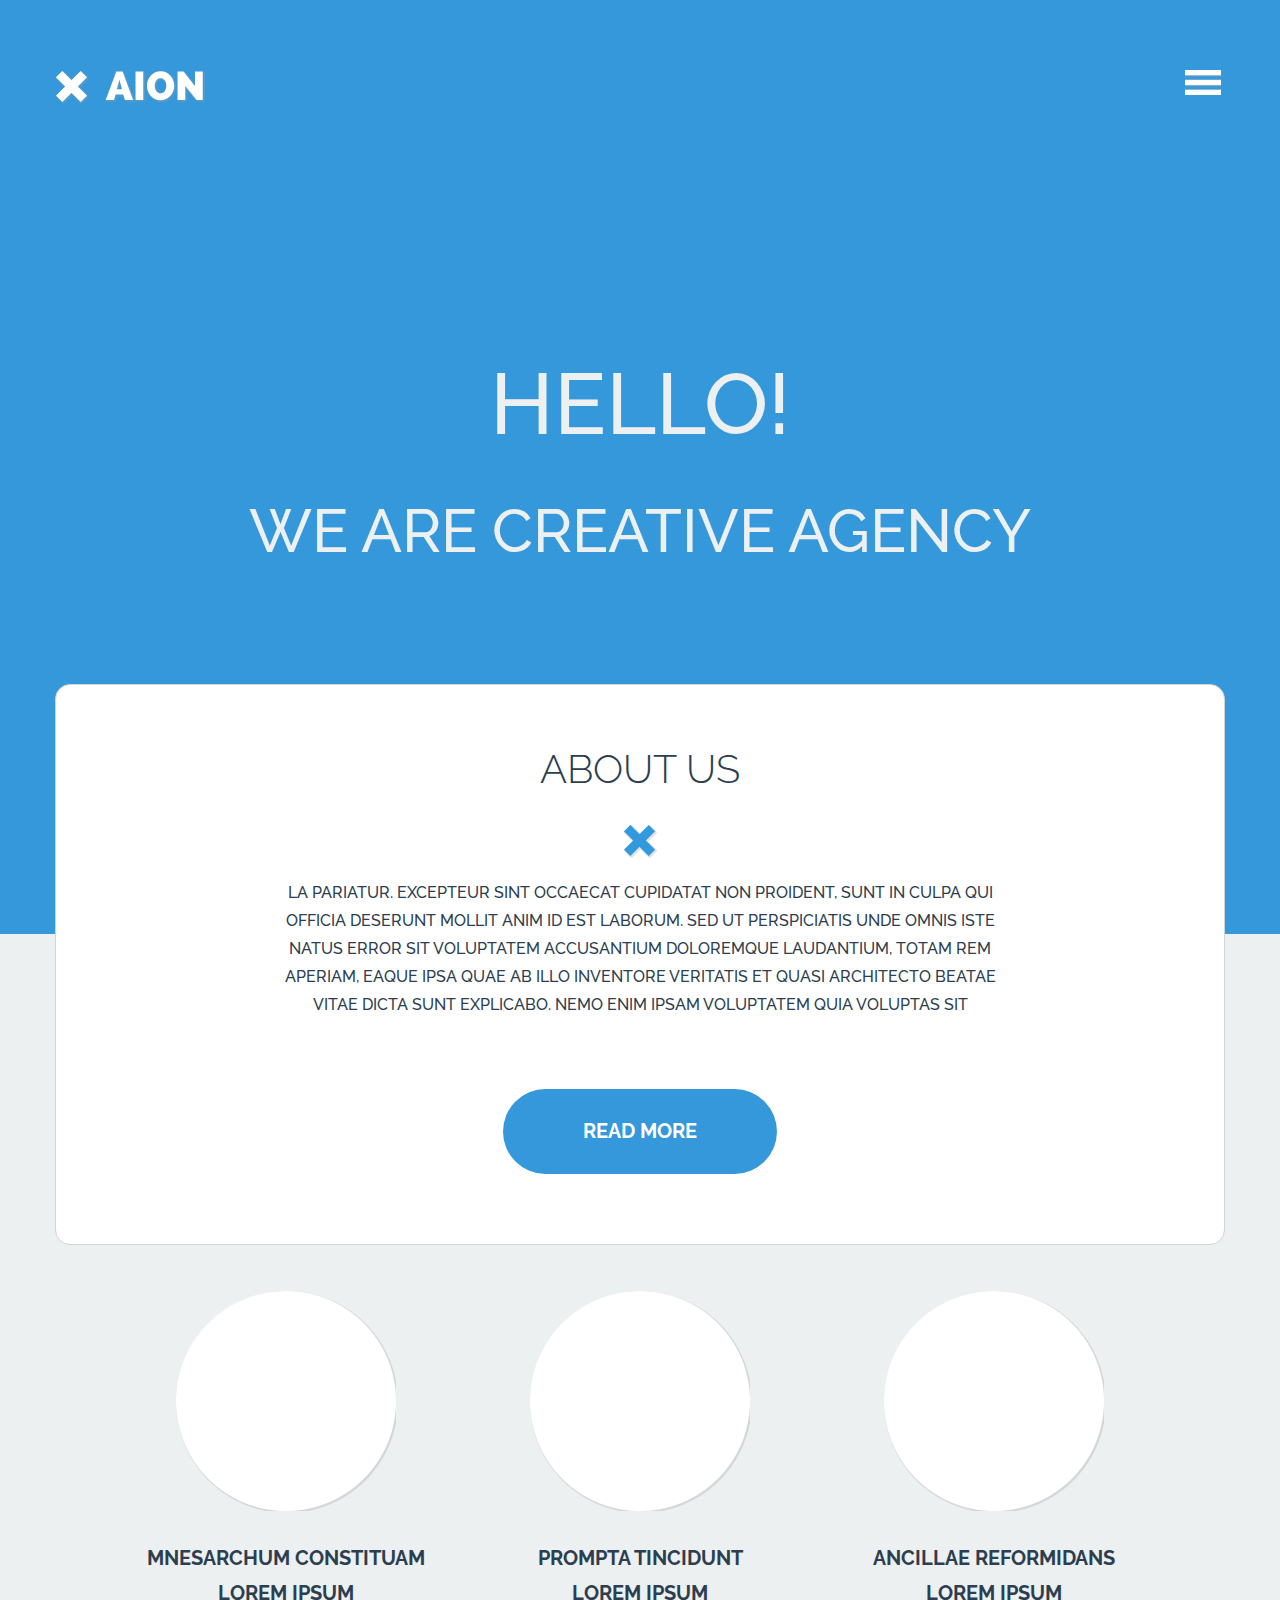
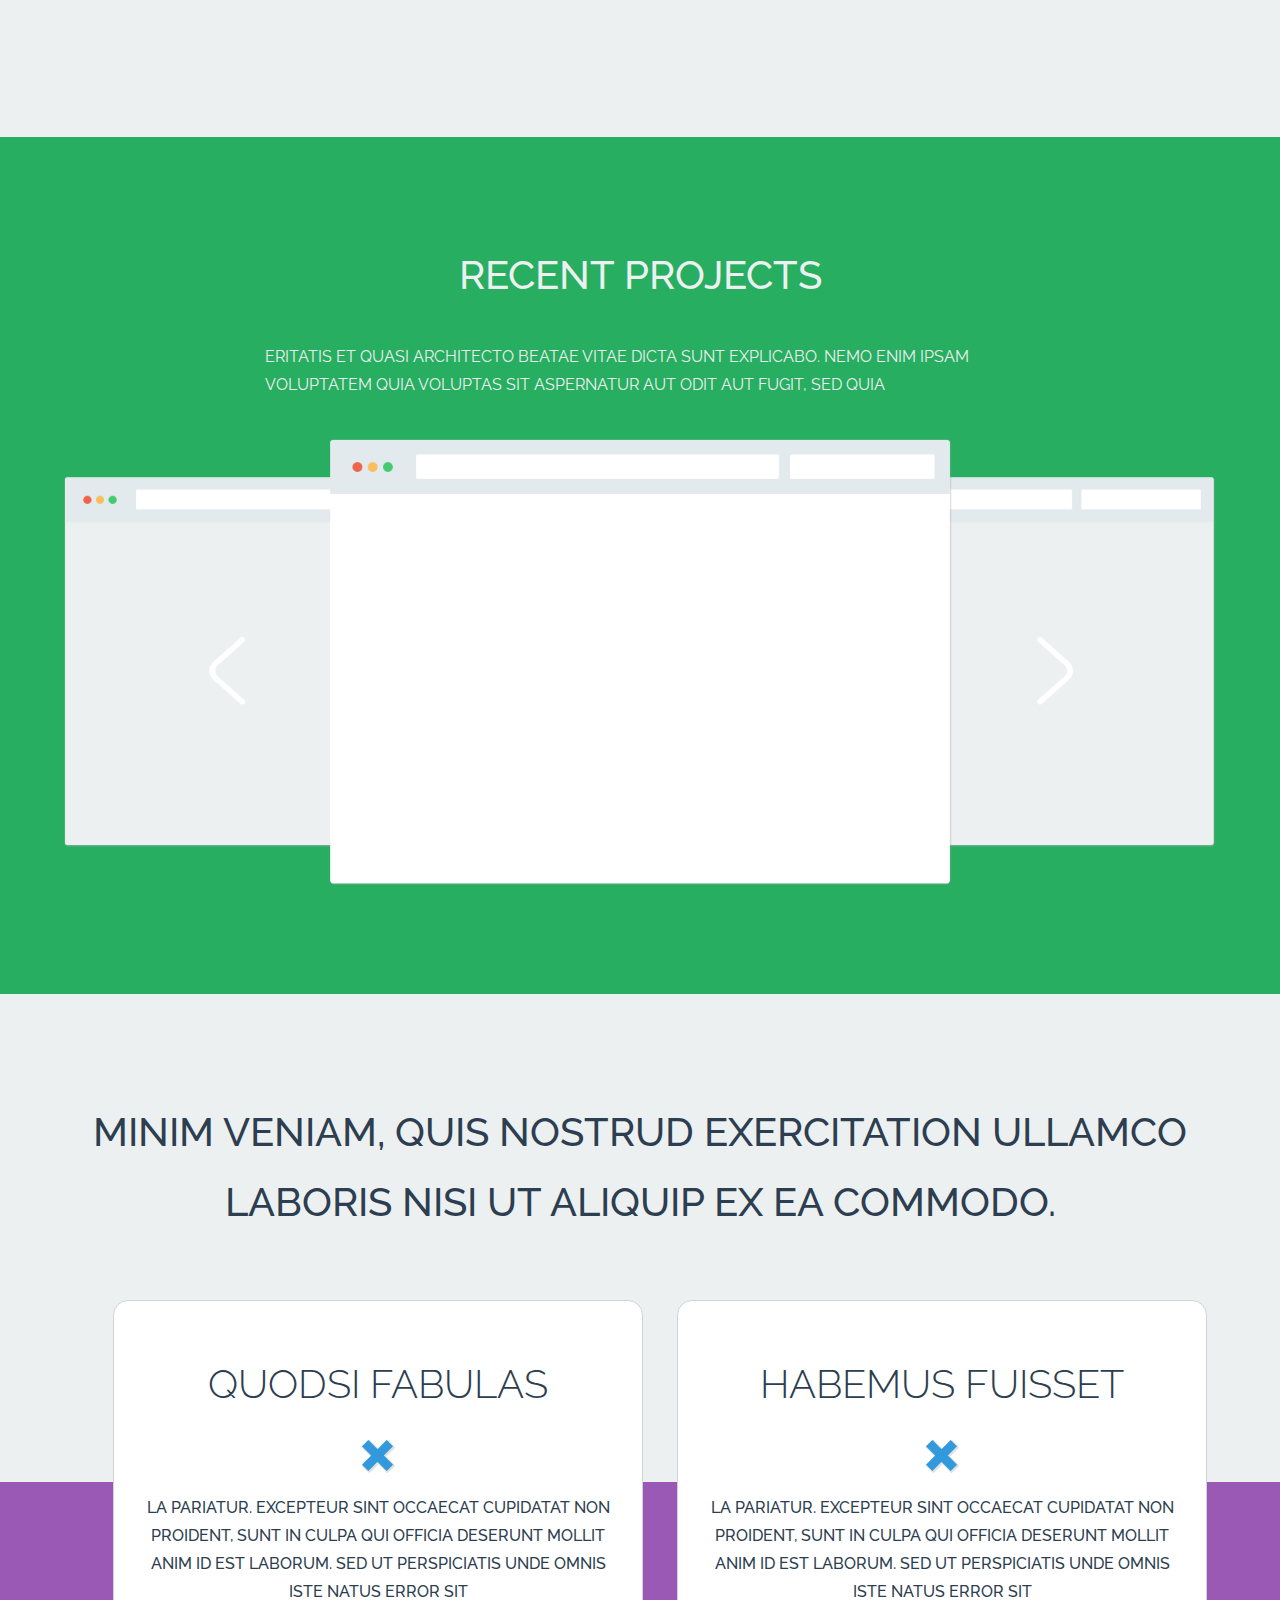
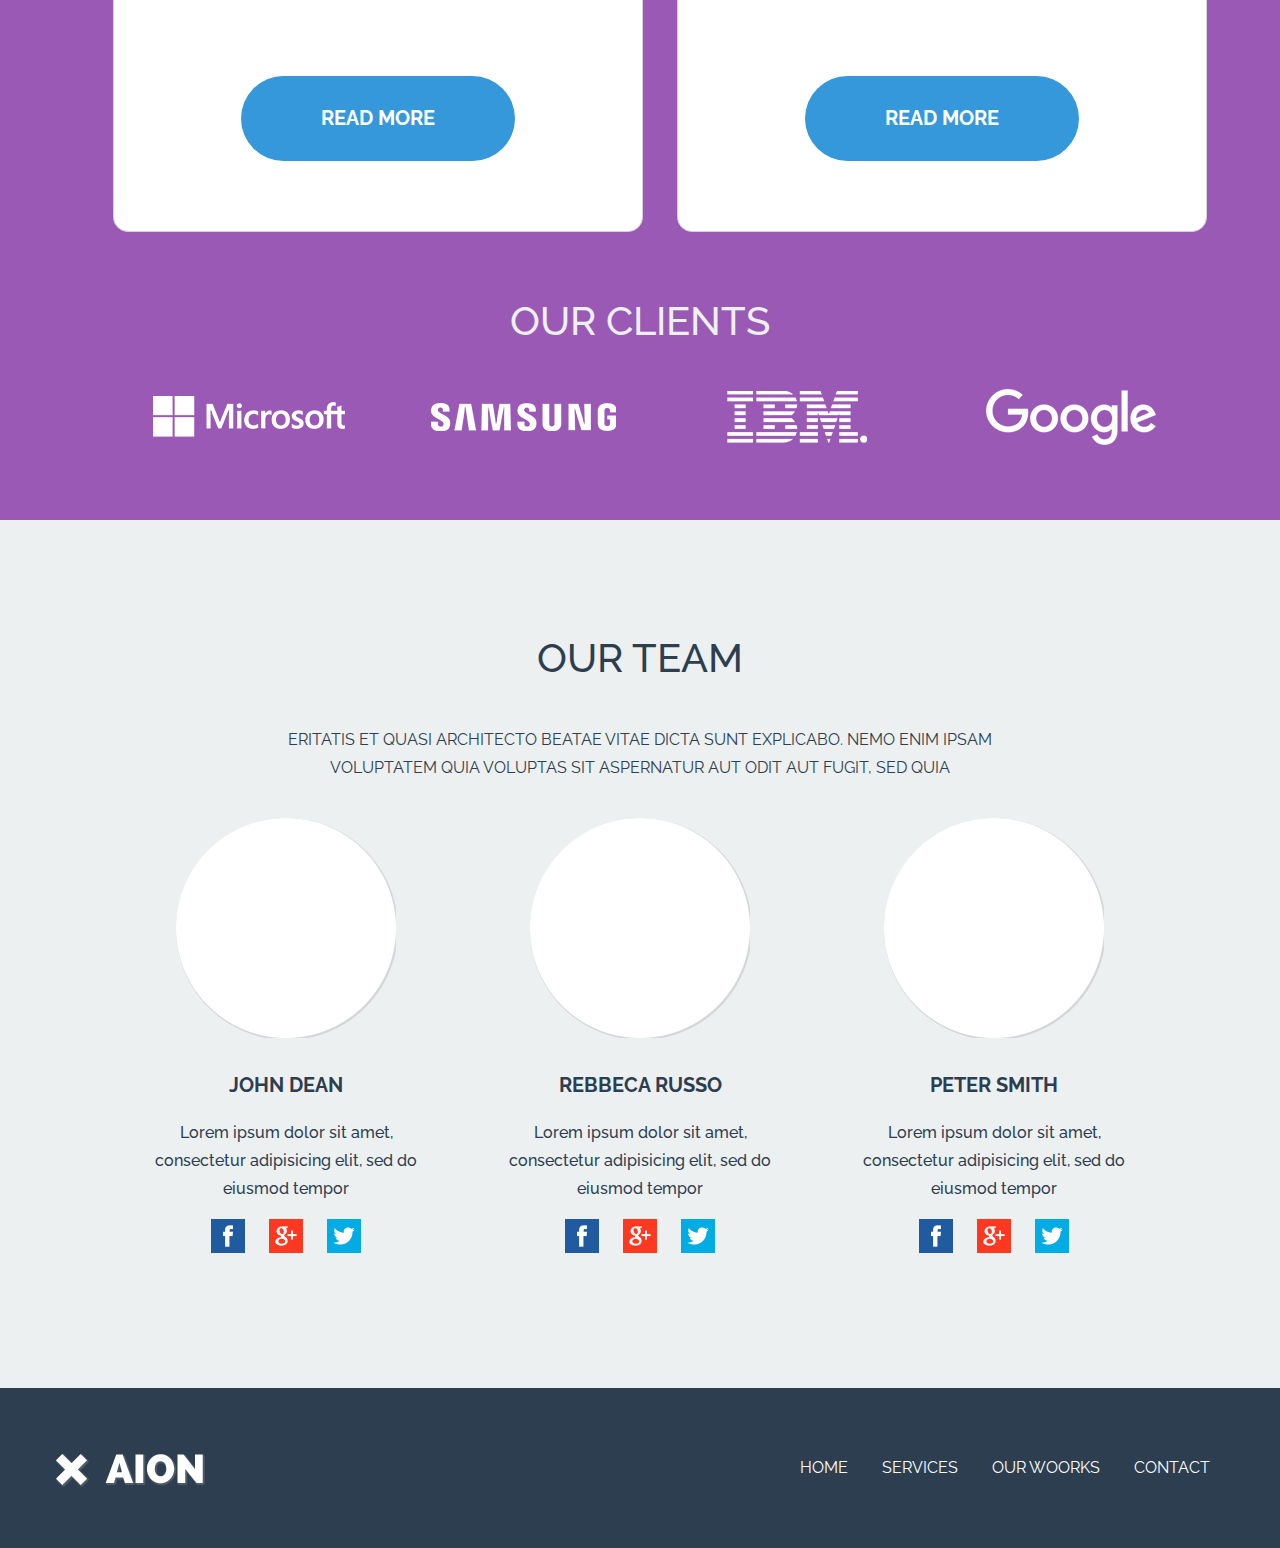
<file: index.html>
<!DOCTYPE html>
<html lang="en">

<head>
  <meta charset="utf-8" />
  <title>Homework#2</title>
  <meta name="description" content="GeekHub - Frontend+JS, 7 season, Homework#2, Belodubrovsky" />
  <meta name="viewport" content="width=device-width, initial-scale=1, maximum-scale=1" />
  <link rel="shortcut icon" href="img/favicon.ico" type="image/x-icon" />
  <link rel="stylesheet" href="style/main.css" />
  <link href="https://fonts.googleapis.com/css?family=Raleway:300,400,500,700" rel="stylesheet" />
</head>

<body>

    <section class="welcome-section">
      <div class="container">
        <div class="overflow">
          <header>
            <img class="logo" src="img/logo.png" alt="AION">
            <h1>AION</h1>
            <button class="menu"></button>
          </header>
        </div>
          <div class="welcome-message">
            <p><span>Hello!</span></p>
            <p>We are creative agency</p>
          </div>
      </div>
    </section>

    <section class="about-section">
      <div class="container">
          <div class="info-card">
            <h2>About US</h2>
            <div class="cross"></div>
            <p>la pariatur. Excepteur sint occaecat cupidatat non proident, sunt in culpa qui officia deserunt mollit anim id est laborum. Sed ut perspiciatis unde omnis iste natus error sit voluptatem accusantium doloremque laudantium, totam rem aperiam, eaque ipsa quae ab illo inventore veritatis et quasi architecto beatae vitae dicta sunt explicabo. Nemo enim ipsam voluptatem quia voluptas sit </p>
            <a class="button">Read More</a>
          </div>
        </div>
        <div class="image-list">
          <ul>
            <li>
              <div class="wrapper-img">
                <img src="img/img-list.png" alt="img-list">
              </div>
              <span>mnesarchum constituam</span>
              <span>lorem ipsum</span>
            </li>
            <li>
              <div class="wrapper-img">
                <img src="img/img-list.png" alt="img-list">
              </div>
              <span>prompta tincidunt</span>
              <span>lorem ipsum</span>
            </li>
            <li>
              <div class="wrapper-img">
                <img src="img/img-list.png" alt="img-list">
              </div>
              <span>ancillae reformidans</span>
              <span>lorem ipsum</span>
            </li>
          </ul>
        </div>
    </section>

    <section class="projects-section">
        <header>
          <h2>Recent projects</h2>
          <p>eritatis et quasi architecto beatae vitae dicta sunt explicabo. Nemo enim ipsam voluptatem quia voluptas sit aspernatur aut odit aut fugit, sed quia </p>
        </header>
        <div class="slider">
            <img src="img/slider.png" alt="slider">
        </div>
    </section>

    <section class="additional-section">
      <div class="container">
        <header>
      <h2>minim veniam, quis nostrud exercitation ullamco laboris nisi ut aliquip ex ea commodo.
      </h2>
        </header>
        <ul>
          <li class="info-card info-additional">
            <h2>quodsi fabulas</h2>
            <div class="cross"></div>
            <p>la pariatur. Excepteur sint occaecat cupidatat non proident, sunt in culpa qui officia deserunt mollit anim id est laborum. Sed ut perspiciatis unde omnis iste natus error sit </p>
            <a class="button">Read More</a>
          </li>
          <li class="info-card info-additional">
            <h2>Habemus fuisset</h2>
            <div class="cross"></div>
            <p>la pariatur. Excepteur sint occaecat cupidatat non proident, sunt in culpa qui officia deserunt mollit anim id est laborum. Sed ut perspiciatis unde omnis iste natus error sit </p>
            <a class="button">Read More</a>
          </li>

        </ul>
        </div>
    </section>
    <section class="clients-section">
      <div class="container">
        <header>
          <h2>our clients</h2>
        </header>
        <div class="clients-list">
          <ul>
            <li>
              <a>
                <img src="img/microsoft-logo.png" alt="microsoft">
              </a>
            </li>
            <li>
              <a>
                <img src="img/samsung-logo.png" alt="samsung">
              </a>
            </li>
            <li>
              <a>
                <img src="img/ibm-logo.png" alt="ibm">
              </a>
            </li>
            <li>
              <a>
                <img src="img/google-logo.png" alt="google">
              </a>
            </li>
          </ul>
        </div>
      </div>
    </section>
    <section class="team-section">
      <div class="container">
        <header>
          <h2>our team</h2>
          <p>eritatis et quasi architecto beatae vitae dicta sunt explicabo. Nemo enim ipsam voluptatem quia voluptas sit aspernatur aut odit aut fugit, sed quia </p>
        </header>
      </div>
      <div class="image-list">
        <ul>
          <li>
            <div class="wrapper-img">
              <img src="img/img-list.png" alt="img-list">
            </div>
            <span>john dean</span>
            <p>Lorem ipsum dolor sit amet, consectetur adipisicing elit, sed do eiusmod tempor</p>
            <ul class="social">
              <li>
                <a class="facebook-social"></a>
              </li>
              <li>
                <a class="google-social"></a>
              </li>
              <li>
                <a class="twitter-social"></a>
              </li>
            </ul>
          </li>
          <li>
            <div class="wrapper-img">
              <img src="img/img-list.png" alt="img-list">
            </div>
            <span>rebbeca russo</span>
            <p>Lorem ipsum dolor sit amet, consectetur adipisicing elit, sed do eiusmod tempor</p>
            <ul class="social">
              <li>
                <a class="facebook-social"></a>
              </li>
              <li>
                <a class="google-social"></a>
              </li>
              <li>
                <a class="twitter-social"></a>
              </li>
            </ul>
          </li>
          <li>
            <div class="wrapper-img">
              <img src="img/img-list.png" alt="img-list">
            </div>
            <span>peter smith</span>
            <p>Lorem ipsum dolor sit amet, consectetur adipisicing elit, sed do eiusmod tempor</p>
            <ul class="social">
              <li>
                <a class="facebook-social"></a>
              </li>
              <li>
                <a class="google-social"></a>
              </li>
              <li>
                <a class="twitter-social"></a>
              </li>
            </ul>
          </li>
        </ul>
      </div>
    </section>

    <footer>
      <div class="container">
        <div class="overflow">
          <div class="logo">
            <img src="img/logo.png" alt="AION">
          </div>
          <nav>
            <ul>
              <li>
                <a>home</a>
              </li>
              <li>
                <a>services</a>
              </li>
              <li>
                <a>our woorks</a>
              </li>
              <li>
                <a>contact</a>
              </li>
            </ul>
          </nav>
        </div>
      </div>
    </footer>

</body>
</html>
</file>
<file: style/main.css>
* {
  -webkit-box-sizing: border-box;
  box-sizing: border-box; }

body {
  margin: 0;
  padding: 0;
  font-size: 16px;
  line-height: 1.75;
  font-family: Raleway, sans-serif;
  background-color: #ecf0f1;
  text-transform: uppercase; }

section {
  padding: 50px 0; }

header {
  padding-top: 20px; }
  header h2 {
    text-align: center;
    font-size: 40px;
    font-weight: 500; }
  header p {
    font-weight: 400;
    max-width: 750px;
    margin: 0 auto;
    padding-bottom: 20px; }

a, a:hover, a:focus {
  cursor: pointer;
  color: #ffffff;
  text-decoration: none; }

.button {
  cursor: pointer;
  display: inline-block;
  border-radius: 50px;
  background: #3498db;
  padding: 25px 80px;
  margin: 70px;
  font-size: 20px;
  font-weight: 700;
  color: #ffffff;
  -webkit-transition: background 0.5s ease;
  -o-transition: background 0.5s ease;
  transition: background 0.5s ease; }
  .button:hover {
    background: #5faee3; }
  .button:active {
    background: #217dbb; }

.overflow {
  overflow: hidden; }

.container {
  width: 1170px;
  margin: 0 auto;
  text-align: center; }

/*====================WELCOME-SECTION==================*/
.logo {
  float: left; }
  .logo + h1 {
    display: inline-block;
    text-indent: -9999px; }

.welcome-section {
  background: #3498db;
  color: #ecf0f1; }
  .welcome-section .menu {
    cursor: pointer;
    border: 0;
    height: 30px;
    width: 40px;
    background: url("../img/burger.png") no-repeat;
    float: right; }
  .welcome-section .welcome-message {
    font-size: 40px;
    font-weight: 500;
    padding: 160px 0 300px 0; }
    .welcome-section .welcome-message p {
      font-size: 60px;
      margin: 0; }
    .welcome-section .welcome-message span {
      font-size: 86px; }

/*====================ABOUT-SECTION==================*/
.about-section {
  color: #000; }
  .about-section .info-card {
    margin-top: -300px; }

.info-card {
  border-radius: 15px;
  border: 1px #d0d4d4 solid;
  background: #fff;
  color: #2c3e50; }
  .info-card h2 {
    font-weight: 300;
    font-size: 40px;
    padding-top: 15px;
    margin-bottom: 10px; }
    .info-card h2::after {
      content: "";
      background: url("../img/cross.png") no-repeat;
      width: 35px;
      height: 35px;
      display: block;
      margin: 20px auto; }
  .info-card p {
    font-weight: 500;
    max-width: 750px;
    margin: 0 auto; }

.image-list {
  text-align: center;
  padding-top: 30px;
  padding-bottom: 60px; }
  .image-list ul {
    padding: 0; }
    .image-list ul li {
      margin: 0 30px;
      color: #2c3e50;
      display: inline-block;
      width: 290px; }
      .image-list ul li .wrapper-img {
        overflow: hidden;
        width: 250px;
        height: 250px;
        margin: 0 auto;
        border-radius: 50%; }
      .image-list ul li span {
        display: inline-block;
        font-size: 20px;
        font-weight: 700; }

/*====================PROJECT-SECTION==================*/
.projects-section {
  background: #27ae60;
  color: #ecf0f1;
  padding-bottom: 80px; }
  .projects-section .slider {
    text-align: center;
    width: 90%;
    margin: 20px auto;
    max-width: 1600px; }
    .projects-section .slider img {
      width: 100%; }

/*====================ADDITIONAL-SECTION==================*/
.additional-section {
  color: #2c3e50; }
  .additional-section ul {
    padding-top: 30px;
    margin-bottom: -400px; }
    .additional-section ul .info-additional {
      display: inline-block;
      width: 530px;
      margin: 0 15px; }
      .additional-section ul .info-additional p {
        margin: 0 30px; }

/*====================CLIENTS-SECTION==================*/
.clients-section {
  background-color: #9b59b6;
  color: #ecf0f1;
  padding-top: 350px; }

.clients-list li {
  margin: 0 10px;
  display: inline-block;
  vertical-align: middle;
  width: 250px;
  -webkit-transition: -webkit-transform 0.5s ease;
  transition: -webkit-transform 0.5s ease;
  -o-transition: transform 0.5s ease;
  transition: transform 0.5s ease;
  transition: transform 0.5s ease, -webkit-transform 0.5s ease; }
  .clients-list li:hover {
    -webkit-transform: scale(1.3);
    -ms-transform: scale(1.3);
    transform: scale(1.3); }

/*====================TEAM-SECTION==================*/
.team-section {
  color: #2c3e50; }
  .team-section .image-list {
    padding-top: 0; }
    .team-section .image-list p {
      text-transform: none;
      font-weight: 500; }
    .team-section .image-list .social li {
      margin: 0 10px;
      width: auto; }

.facebook-social, .google-social, .twitter-social {
  overflow: hidden;
  text-align: left;
  display: inline-block;
  background: url("../img/social-sprite.png") no-repeat;
  -webkit-transition: -webkit-transform 0.5s ease;
  transition: -webkit-transform 0.5s ease;
  -o-transition: transform 0.5s ease;
  transition: transform 0.5s ease;
  transition: transform 0.5s ease, -webkit-transform 0.5s ease; }
  .facebook-social:hover, .google-social:hover, .twitter-social:hover {
    -webkit-transform: scale(1.3);
    -ms-transform: scale(1.3);
    transform: scale(1.3); }

.facebook-social {
  background-position: 0 0;
  width: 34px;
  height: 34px; }

.google-social {
  background-position: 0 -34px;
  width: 34px;
  height: 34px; }

.twitter-social {
  background-position: 0 -68px;
  width: 34px;
  height: 34px; }

/*====================TEAM-SECTION==================*/
footer {
  padding: 50px 0;
  background: #2c3e50;
  color: #ecf0f1; }
  footer .logo {
    margin-top: 15px; }
  footer nav {
    float: right; }
    footer nav li {
      margin: 0 15px;
      display: inline-block; }
      footer nav li a {
        -webkit-transition: opacity 0.4s ease;
        -o-transition: opacity 0.4s ease;
        transition: opacity 0.4s ease; }
      footer nav li:hover {
        opacity: 0.5; }
</file>
